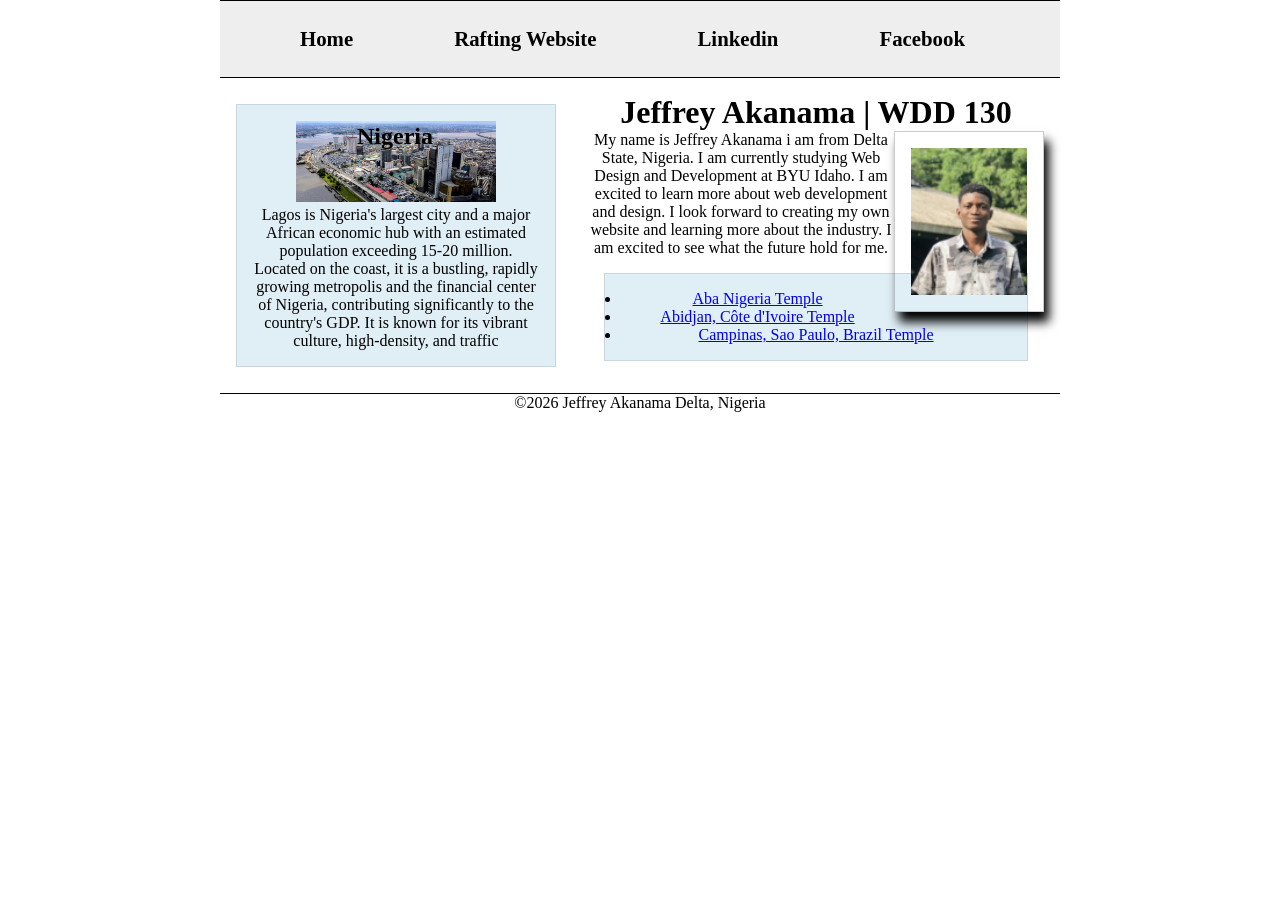
<file: index.html>
<!DOCTYPE html>
<html lang="en-US">

<head>
    <meta charset="UTF-8">
    <meta name="viewport" content="width=device-width, initial-scale=1.0">
    <title>WDD 130 | Jeffrey Akanama</title>
    <meta name="description" content="Jeffrey Akanama's BYU-Idaho WDD130 course home page">
    <meta name="author" content="Jeffrey Akanama">

    <link rel="stylesheet" href="styles/styles.css">
</head>

<body>
    <header>
        <nav>
            <a href="#">Home</a>
            <a href="wwr/">Rafting Website</a>
            <a href="https://linkedin.com">Linkedin</a>
            <a href="https://facebook.com">Facebook</a>
        </nav>
    </header>
    <div class="grid">
        <main>
            <h1>Jeffrey Akanama | WDD 130</h1>
            <img src="images/profile.jpg" alt="Jeffrey Akanama Profile Picture">
            <p>My name is Jeffrey Akanama i am from Delta State, Nigeria. I am currently studying
                Web
                Design and Development at BYU Idaho. I am excited to learn more about web
                development
                and design. I look forward to creating my own website and learning more about the
                industry. I am excited to see what the future hold for me. </p>
            <ul class="box">
                <li><a href="https://www.churchofjesuschrist.org/temples/details/aba-nigeria-temple?lang=eng"
                      target="_blank">Aba Nigeria Temple</a></li>
                <li><a href="https://www.churchofjesuschrist.org/temples/details/abidjan-ivory-coast-temple?lang=eng"
                      target="_blank">Abidjan, Côte d'Ivoire Temple</a></li>
                <li><a href="https://www.churchofjesuschrist.org/temples/details/campinas-brazil-temple?lang=eng"
                      target="_blank">Campinas, Sao Paulo, Brazil Temple</a></li>
            </ul>
        </main>
        <aside class="box">
            <h2>Nigeria</h2>
            <img src="images/nigeria.jpg" alt="Lagos State Nigeria">
            <p>Lagos is Nigeria's largest city and a major African economic hub with an estimated
                population
                exceeding 15-20 million. Located on the coast, it is a bustling, rapidly growing
                metropolis and the
                financial center of Nigeria, contributing significantly to the country's GDP. It is
                known for its
                vibrant culture, high-density, and traffic</p>
        </aside>
    </div>
    <footer>
        <p>&copy;2026 Jeffrey Akanama Delta, Nigeria </p>
    </footer>
</body>

</html>
</file>
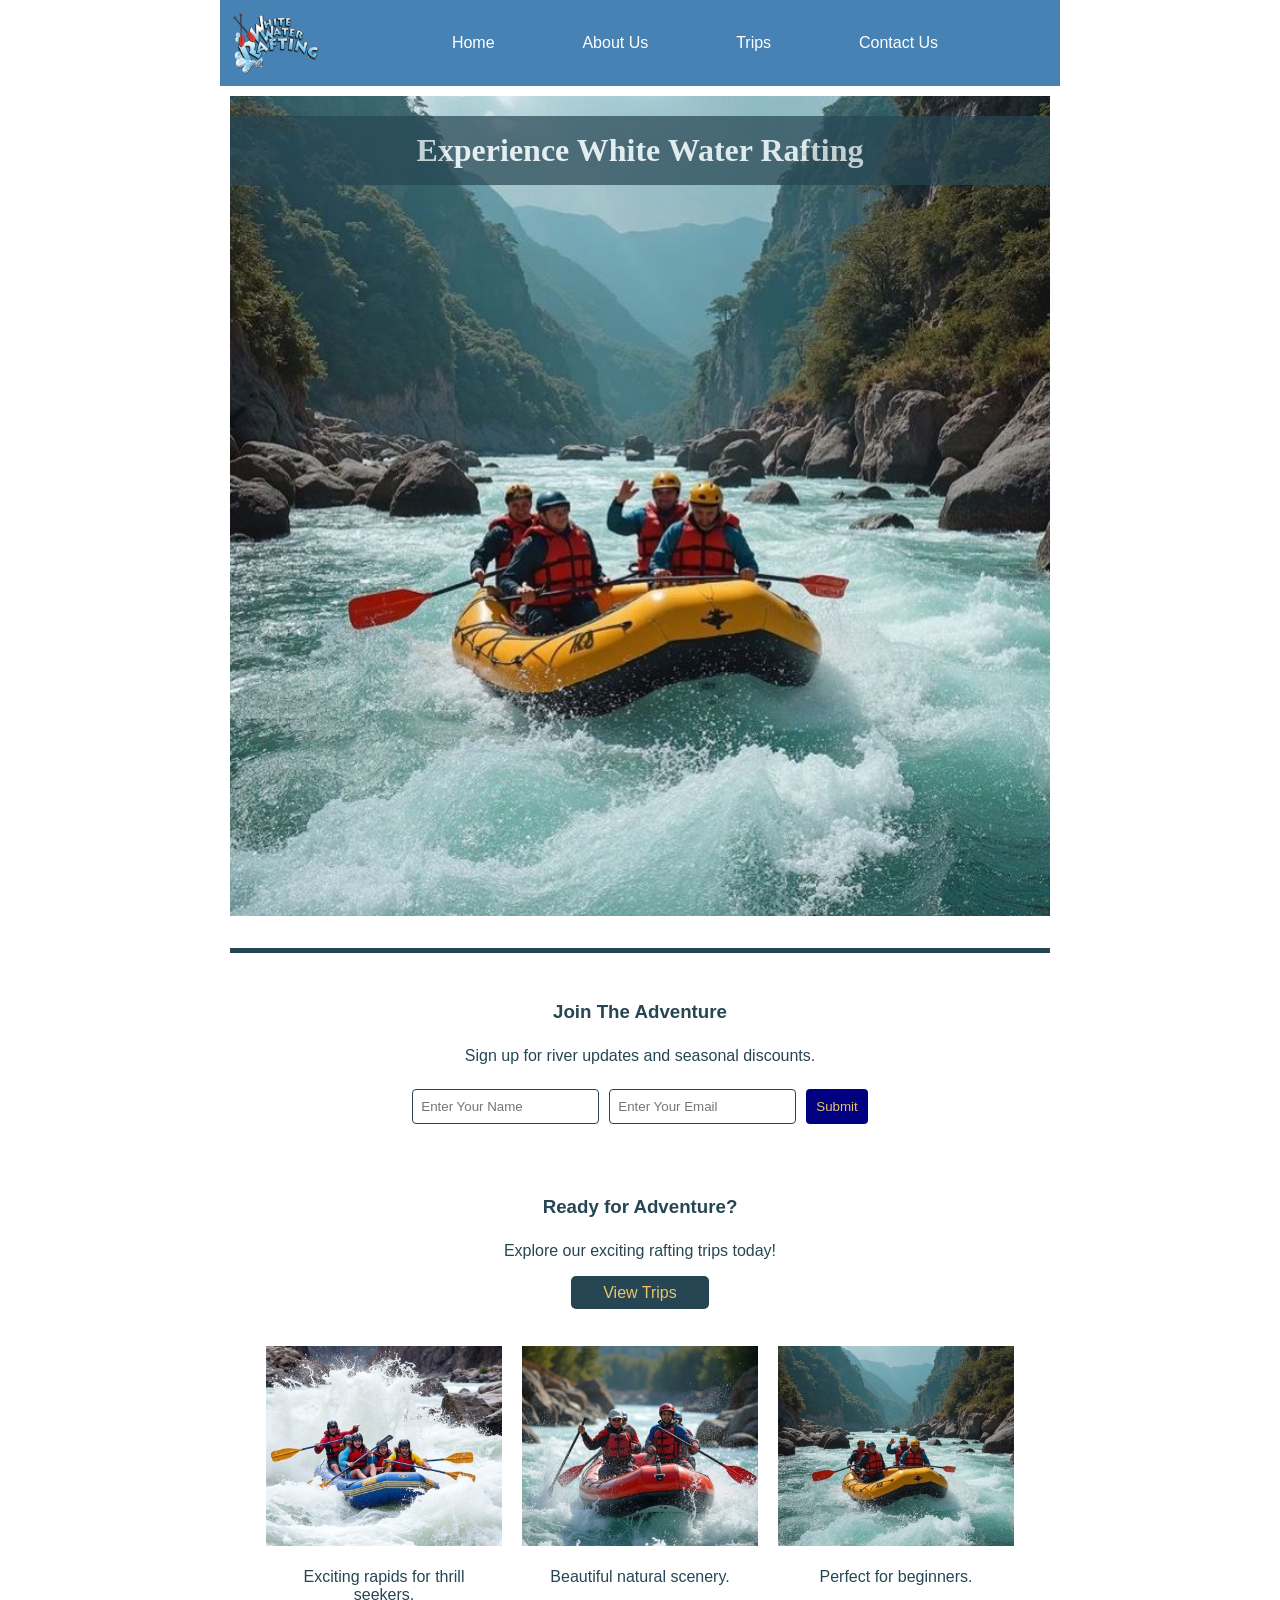
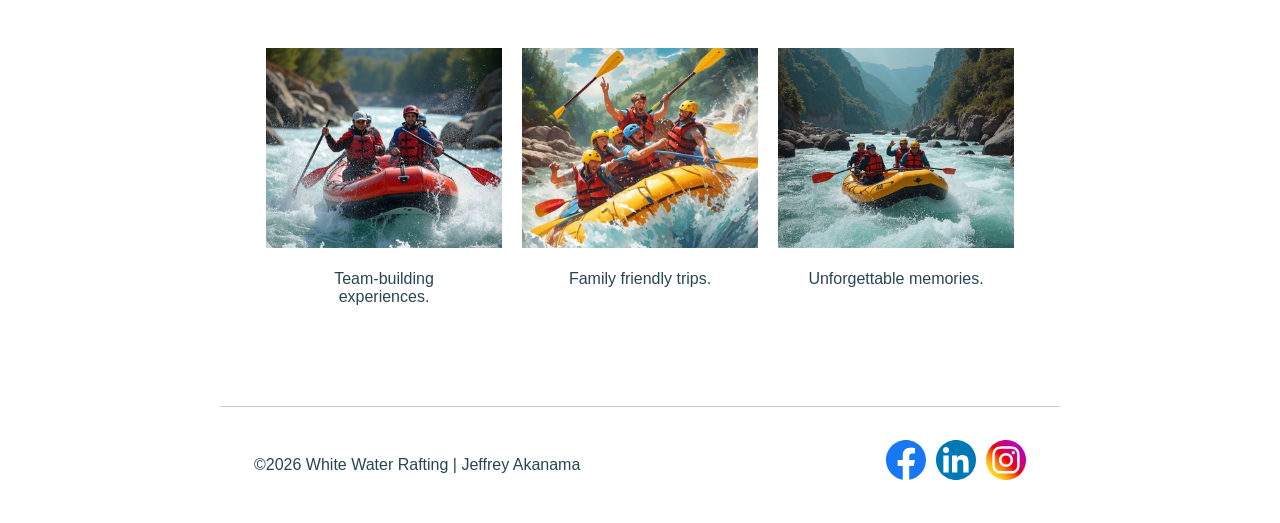
<file: wwr/index.html>
<!DOCTYPE html>
<html lang="en">

<head>
    <meta charset="UTF-8">
    <meta name="viewport" content="width=device-width, initial-scale=1.0">
    <title>Home | White Water Rafting Company</title>
    <meta name="description"
      content="Learn about White Water Rafting Company, our history, and exciting rafting experiences for seekers.">
    <meta name="author" content="Jeffrey Akanama">
    <link rel="stylesheet" href="styles/rafting.css">
</head>

<body>
    <header>
        <img src="images/rafting.jpg" alt="White water rafting company logo" class="logo"
          width="90">
        <nav>
            <ul>
                <li><a href="index.html">Home</a></li>
                <li><a href="about.html">About Us</a></li>
                <li><a href="trips.html">Trips</a></li>
                <li><a href="contact.html">Contact Us</a></li>
            </ul>
        </nav>
    </header>
    <!-- main section -->
    <main>
        <div class="hero">
            <img src="images/raft3.jpg" alt="cover of people">
            <h1>Experience White Water Rafting</h1>
        </div>

        <!-- NEWSLETTER -->

        <div class="newsletter-box">
            <h3>Join The Adventure</h3>
            <p>Sign up for river updates and seasonal discounts.</p>
            <form>
                <input type="text" id="name" name="name" placeholder="Enter Your Name">
                <input type="email" id="email" name="email" placeholder="Enter Your Email">
                <button type="submit">Submit</button>
            </form>
        </div>
        </section>

        <!-- CALL TO ACTION -->

        <section class="cta">
            <h3>Ready for Adventure?</h3>
            <p>Explore our exciting rafting trips today!</p>
            <a href="trips.html" class="btn">View Trips</a>
        </section>
        <!-- grid section -->
        <section class="gallery">
            <div class="card">
                <img src="images/raft1.jpg" alt="Rafting adventure 1">
                <p>Exciting rapids for thrill seekers.</p>
            </div>

            <div class="card">
                <img src="images/raft2.jpg" alt="Rafting adventure 2">
                <p>Beautiful natural scenery.</p>
            </div>

            <div class="card">
                <img src="images/raft3.jpg" alt="Rafting adventure 3">
                <p>Perfect for beginners.</p>
            </div>

            <div class="card">
                <img src="images/raft4.jpg" alt="Rafting adventure 4">
                <p>Team-building experiences.</p>
            </div>

            <div class="card">
                <img src="images/raft5.jpg" alt="Rafting adventure 5">
                <p>Family friendly trips.</p>
            </div>

            <div class="card">
                <img src="images/raft6.jpg" alt="Rafting adventure 6">
                <p>Unforgettable memories.</p>
            </div>
        </section>
    </main>
    <!-- footer -->
    <footer>
        <p>&copy;2026 White Water Rafting | Jeffrey Akanama</p>
        <nav class="socialmedia">
            <a href="https//facebook.com">
                <img src="images/facebook.svg" width="50px" height="50px" alt="Facebook Icon"></a>
            <a href="https//linkedin.com">
                <img src="images/linkedin.svg" width="50px" height="50px" alt="Linkedin Icon"></a>
            <a href="https//instagram.com">
                <img src="images/instagram.svg" width="50px" height="50px" alt="Instagram Icon"></a>
        </nav>
    </footer>
</body>

</html>
</file>
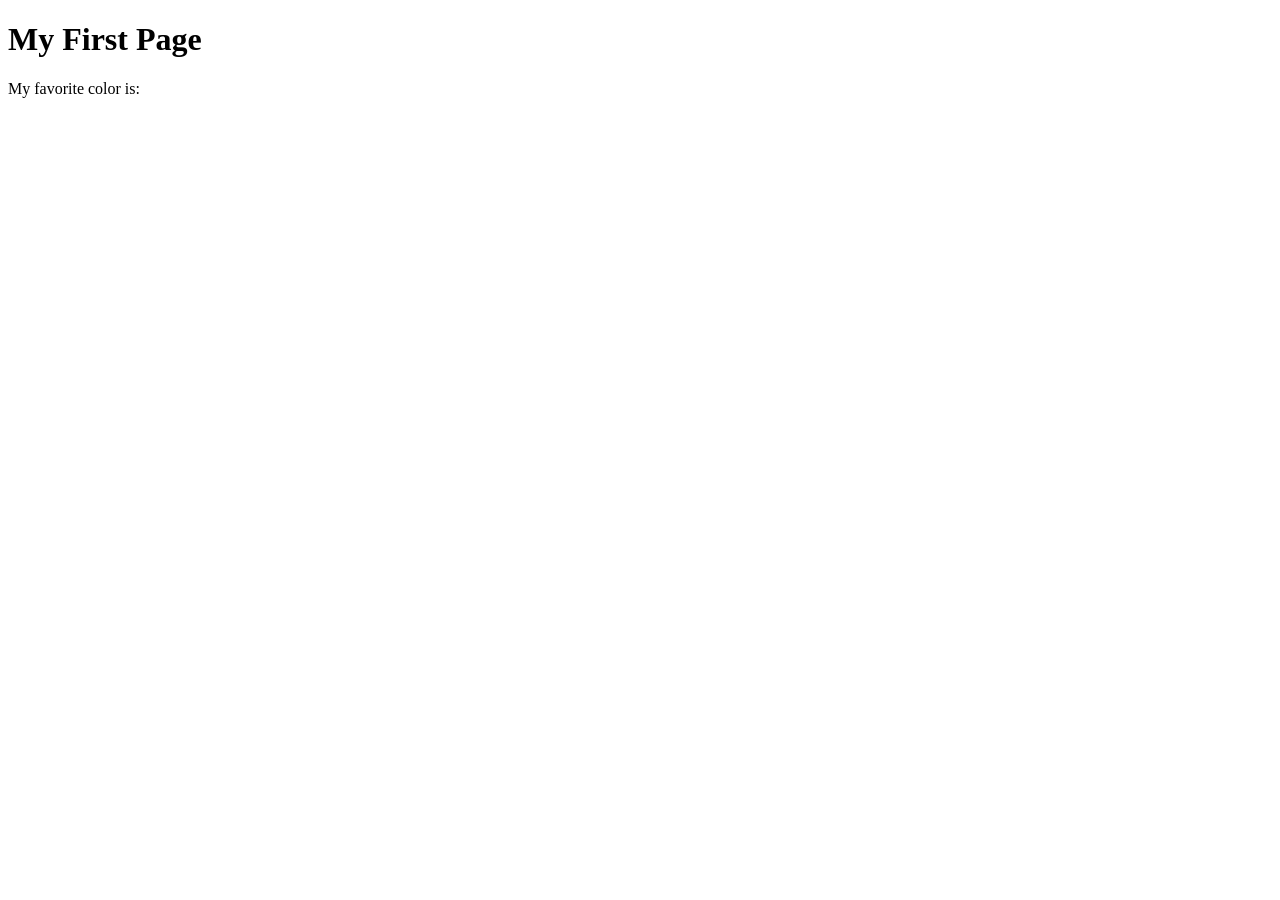
<file: week01/first-page.html>
<!DOCTYPE html>
<html lang="en">
<head>
    <meta charset="UTF-8">
    <meta name="viewport" content="width=device-width, initial-scale=1.0">
    <title>My First Page</title>
</head>
<body>
    <h1>My First Page</h1>
    <p>My favorite color is: </p>
</body>
</html>
</file>
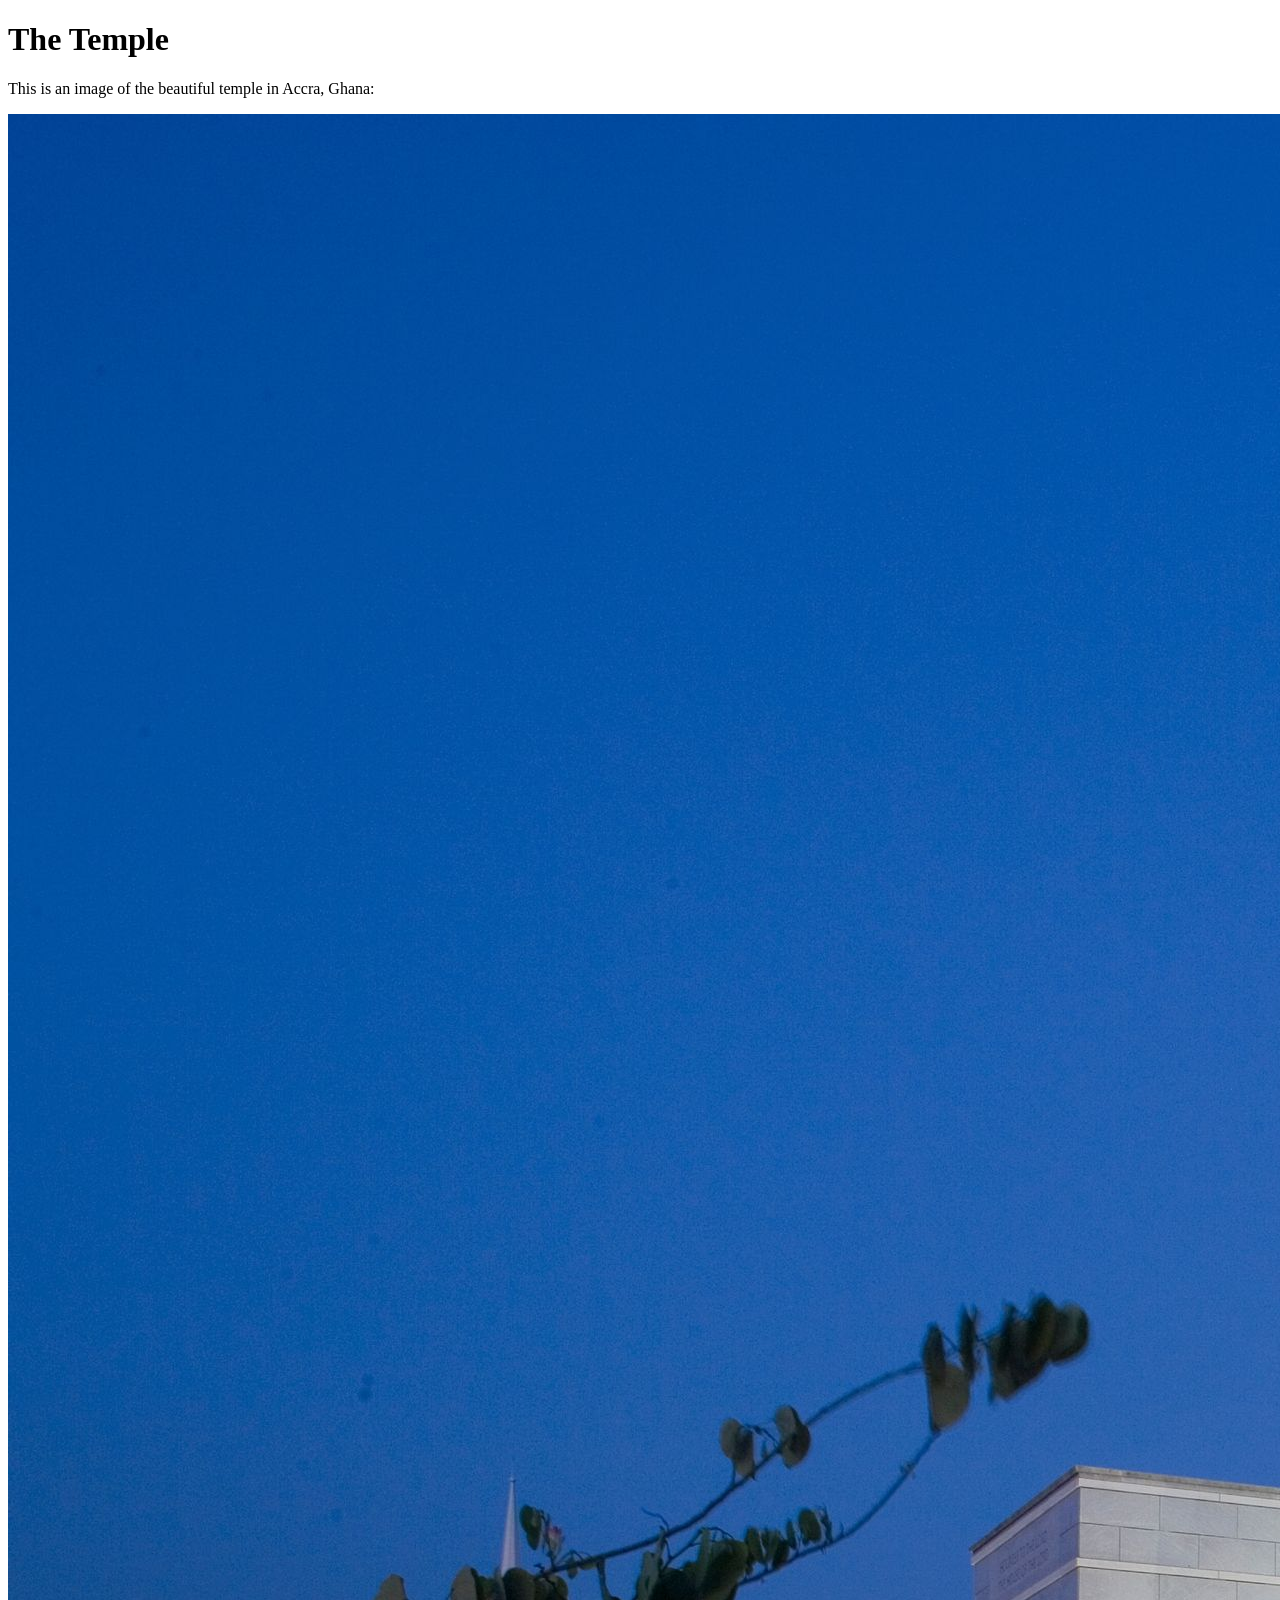
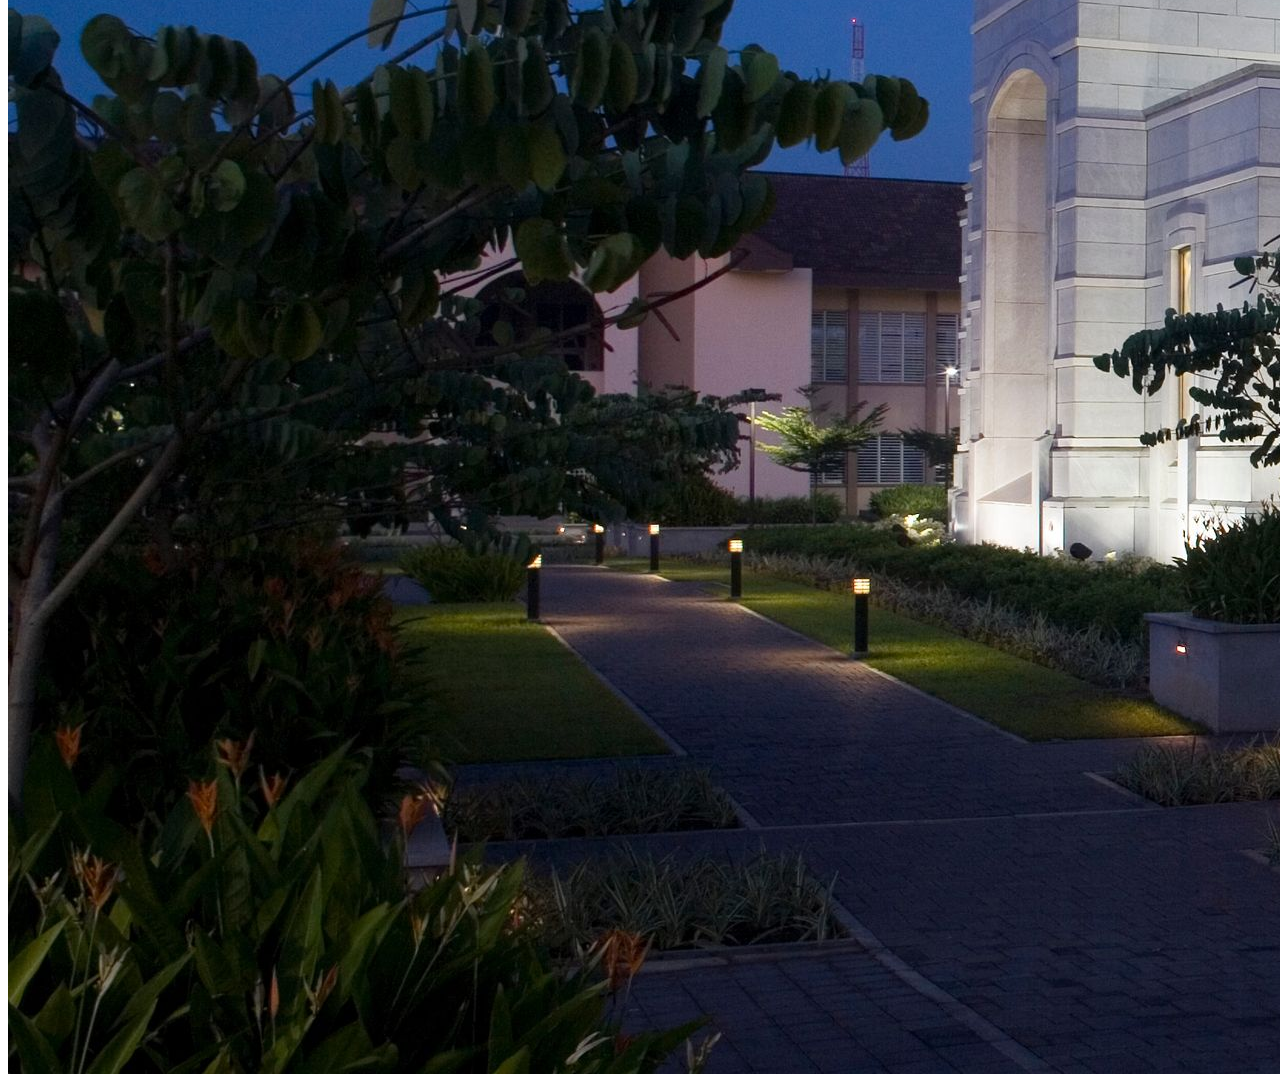
<file: week01/images.html>
<!DOCTYPE html>
<html lang="en">
<head>
    <meta charset="UTF-8">
    <meta name="viewport" content="width=device-width, initial-scale=1.0">
    <title>Temple Image</title>
</head>
<body>
    <h1>The Temple</h1>
    <p>This is an image of the beautiful temple in Accra, Ghana:</p>
    <img src="images/temple-large.jpeg" alt="The Accra Ghana Temple">
    
</body>
</html>
</file>
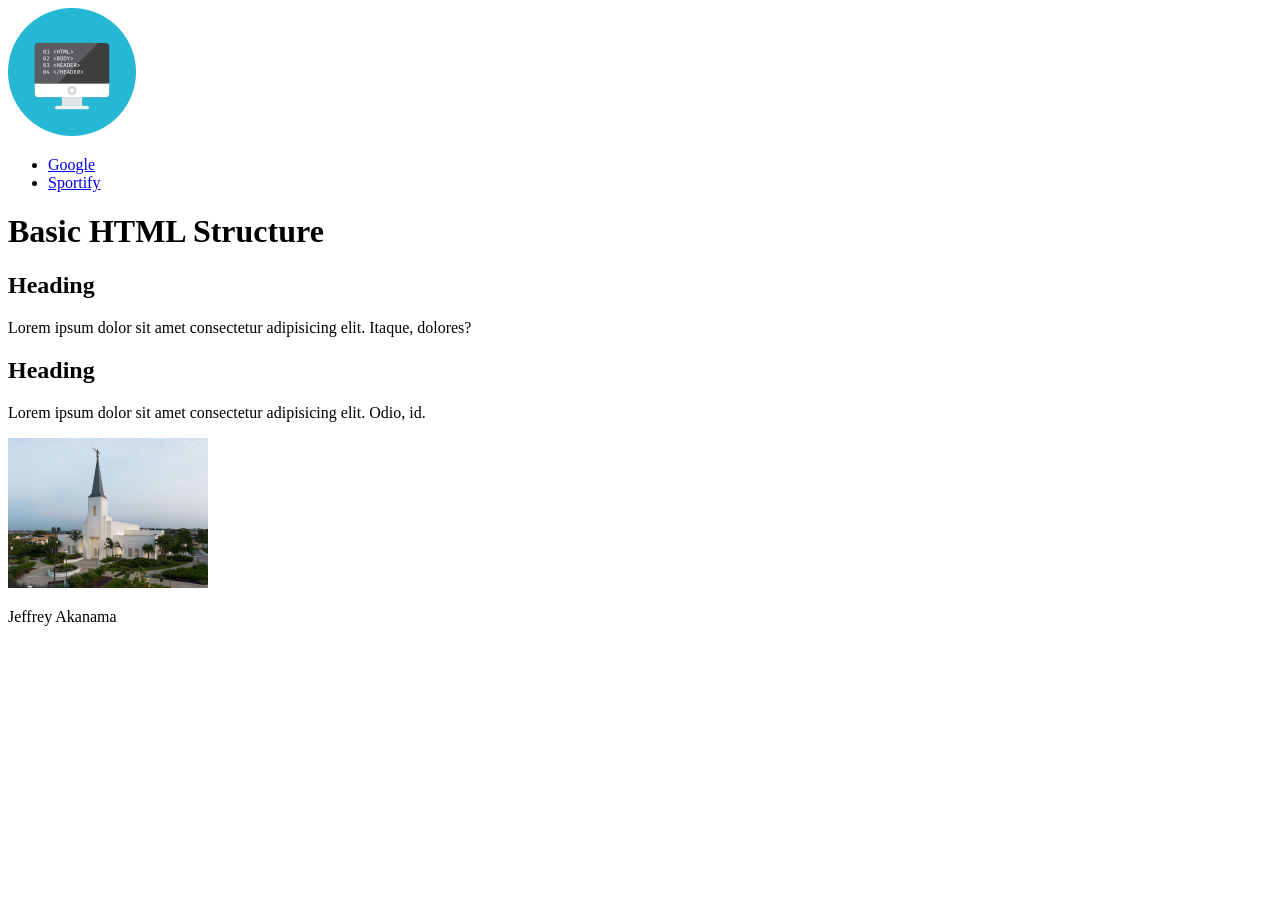
<file: week02/basic-layout.html>
<!DOCTYPE html>
<html lang="en">
<head>
    <meta charset="UTF-8">
    <meta name="viewport" content="width=device-width, initial-scale=1.0">
    <title>Basic HTML Structure</title>
    <meta name="description" content="Jeffrey Akanama">
</head>
<body>
<header>
    <img src="images/basic-logo.png" alt="logo" width="128" height="128">
</header>
<nav>
   <ul>
    <li> <a href="https://www.google.com/">Google</a> </li>
    <li> <a href="https://open.spotify.com/">Sportify</a> </li>
   </ul> 
</nav>
<main> 
    <h1>Basic HTML Structure</h1>
    <section>
        <h2>Heading</h2>
    <p>Lorem ipsum dolor sit amet consectetur adipisicing elit. Itaque, dolores?</p>
</section>
    <section>
        <h2>Heading</h2>
        <P>Lorem ipsum dolor sit amet consectetur adipisicing elit. Odio, id.</P>
    </section>
</main>
<aside>
    <img src="images/abidjan-ivory-coast.jpeg" alt="The Abidjan Ivory coast Temple" width="200">
</aside>
<footer>
    <p>Jeffrey Akanama</p>
</footer>
</body>
</html>
</file>
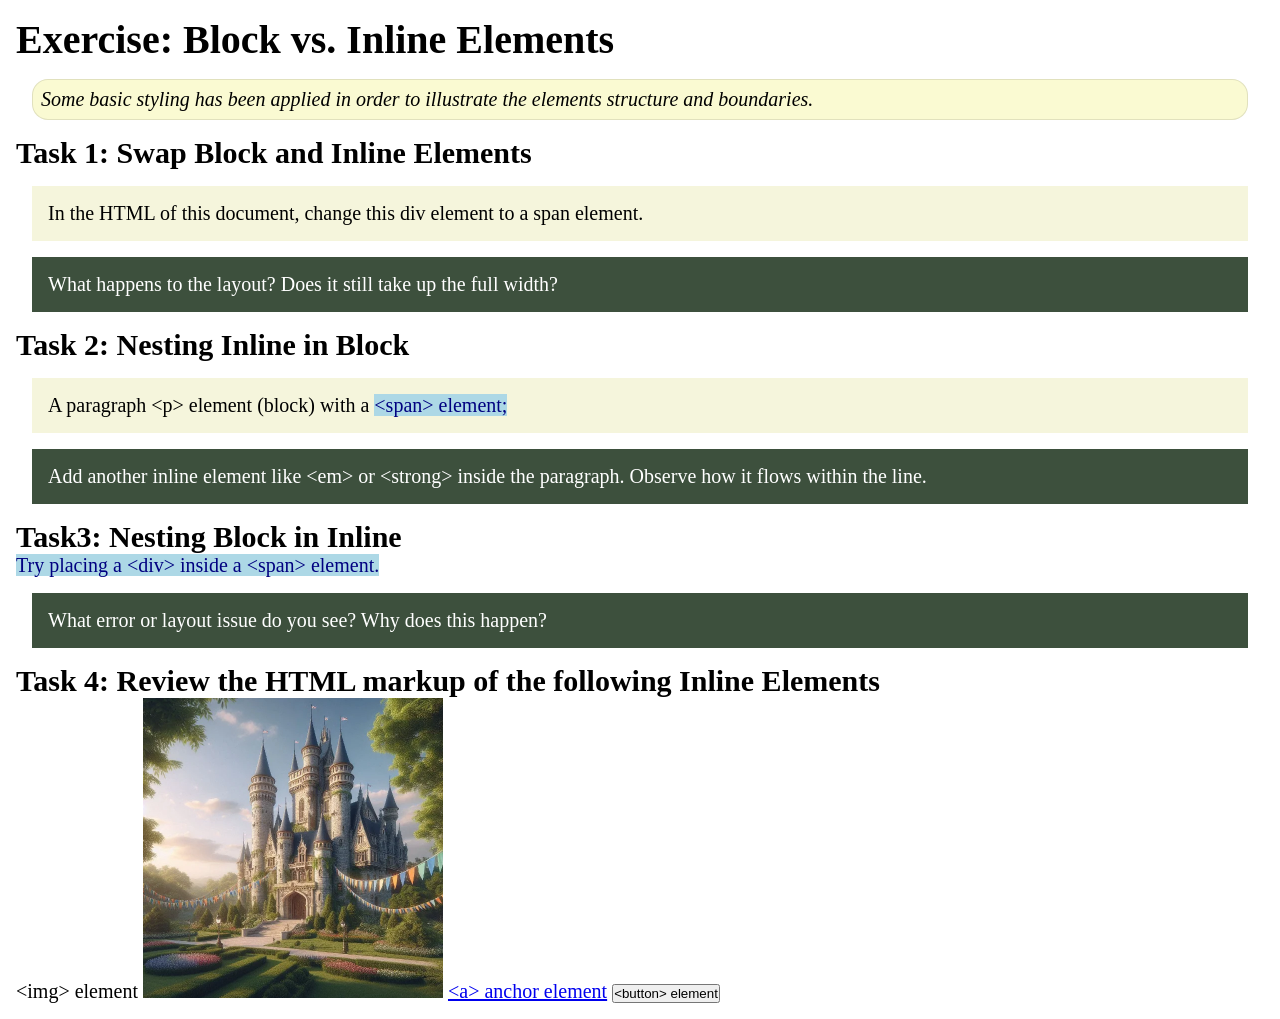
<file: week02/block-vs-inline.html>
<!DOCTYPE html>
<html lang="en">

<head>
    <meta charset="UTF-8">
    <meta name="viewport" content="width=device-width, initial-scale=1.0">
    <title>Exercise: Block vs. Inline Elements</title>
    <link rel="stylesheet" href="styles/block-vs-inline.css">
</head>

<body>
    <main>
        <h1>Exercise: Block vs. Inline Elements</h1>
        <p class="note">Some basic styling has been applied in order to illustrate the elements structure and
            boundaries.</p>

        <h2>Task 1: Swap Block and Inline Elements</h2>
        <div>In the HTML of this document, change this div element to a span element.</div>

        <p class="question">What happens to the layout? Does it still take up the full width?</p>

        <h2>Task 2: Nesting Inline in Block</h2>
        <p>A paragraph &lt;p&gt; element (block) with a <span>&lt;span&gt; element;</span></p>
        <p class="question">Add another inline element like &lt;em&gt; or &lt;strong&gt; inside the paragraph. Observe
            how it flows within the line.</p>

        <h2>Task3: Nesting Block in Inline</h2>
        <span>Try placing a &lt;div&gt; inside a &lt;span&gt; element.</span>
            <p class="question">What error or layout issue do you see? Why does this happen?</p>


            <h2>Task 4: Review the HTML markup of the following Inline Elements</h2>
        &lt;img&gt; element
        <img src="images/castle.webp" alt="placeholder image (images are inline)" width="300" height="300">
        <a href="https://churchofjesuschrist.org">&lt;a&gt; anchor element</a>
        <button type="button">&lt;button&gt; element</button>
    </main>
</body>

</html>
</file>
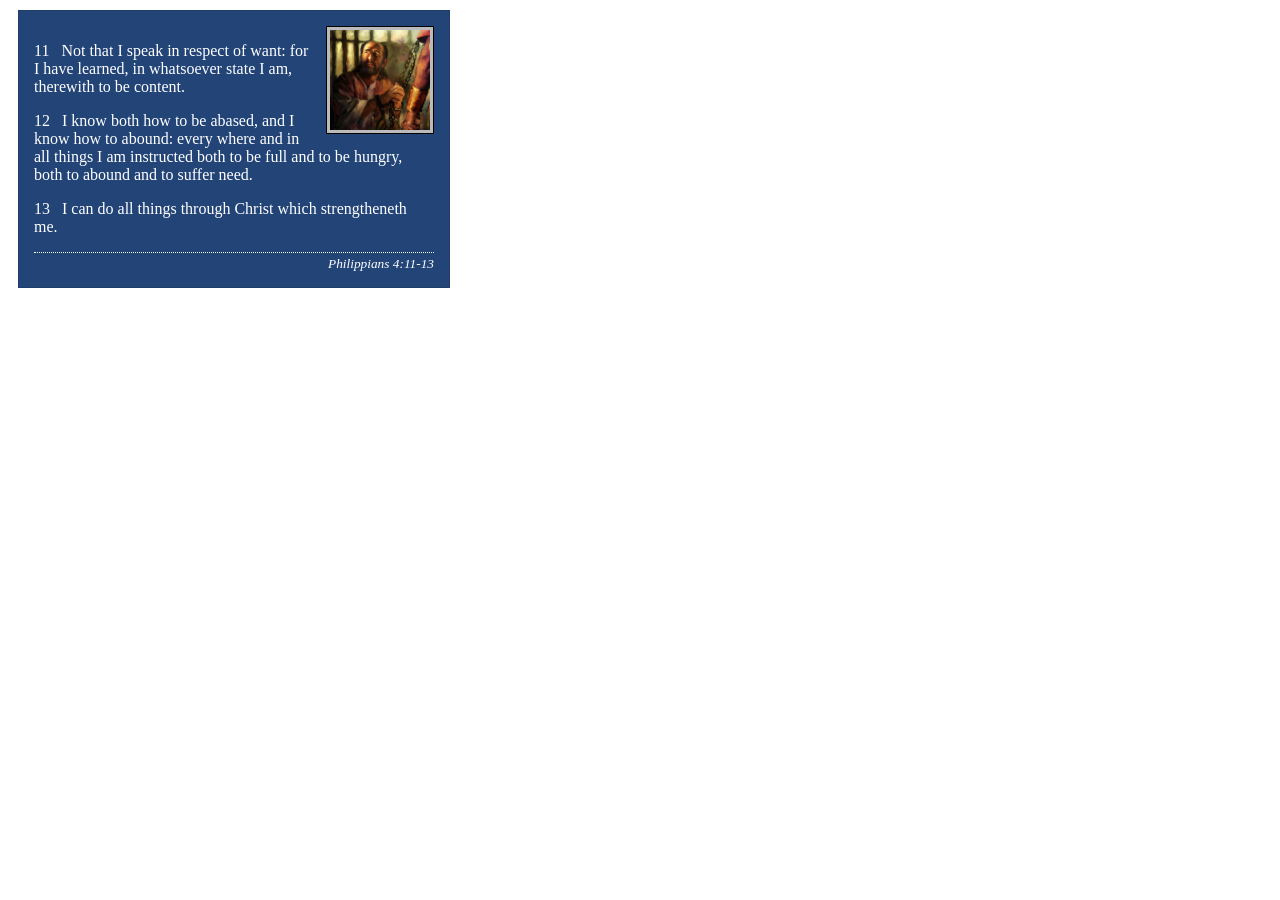
<file: week02/box-model-solution.html>
<!DOCTYPE html>
<html lang="en">
<head>
    <meta charset="UTF-8">
    <meta name="viewport" content="width=device-width, initial-scale=1.0">
    <title>Box Model Activity</title>
    <link rel="stylesheet" href="styles/box-model-solution.css">
</head>
<body>
    <main>
        <div class="callout">
            <img src="images/apostle-paul-imprisoned.webp" alt="Paul the Apostle - Imprisoned in Rome" width="200" height="200">
            <blockquote>
                <p>11 &nbsp; Not that I speak in respect of want: for I have learned, in whatsoever state I am, therewith to be content.</p>
                <p>12 &nbsp; I know both how to be abased, and I know how to abound: every where and in all things I am instructed both to be full and to be hungry, both to abound and to suffer need.</p>
                <p>13 &nbsp; I can do all things through Christ which strengtheneth me.</p>
            </blockquote>
            <cite>Philippians 4:11-13</cite>
        </div>
    </main>
</body>
</html>
</file>
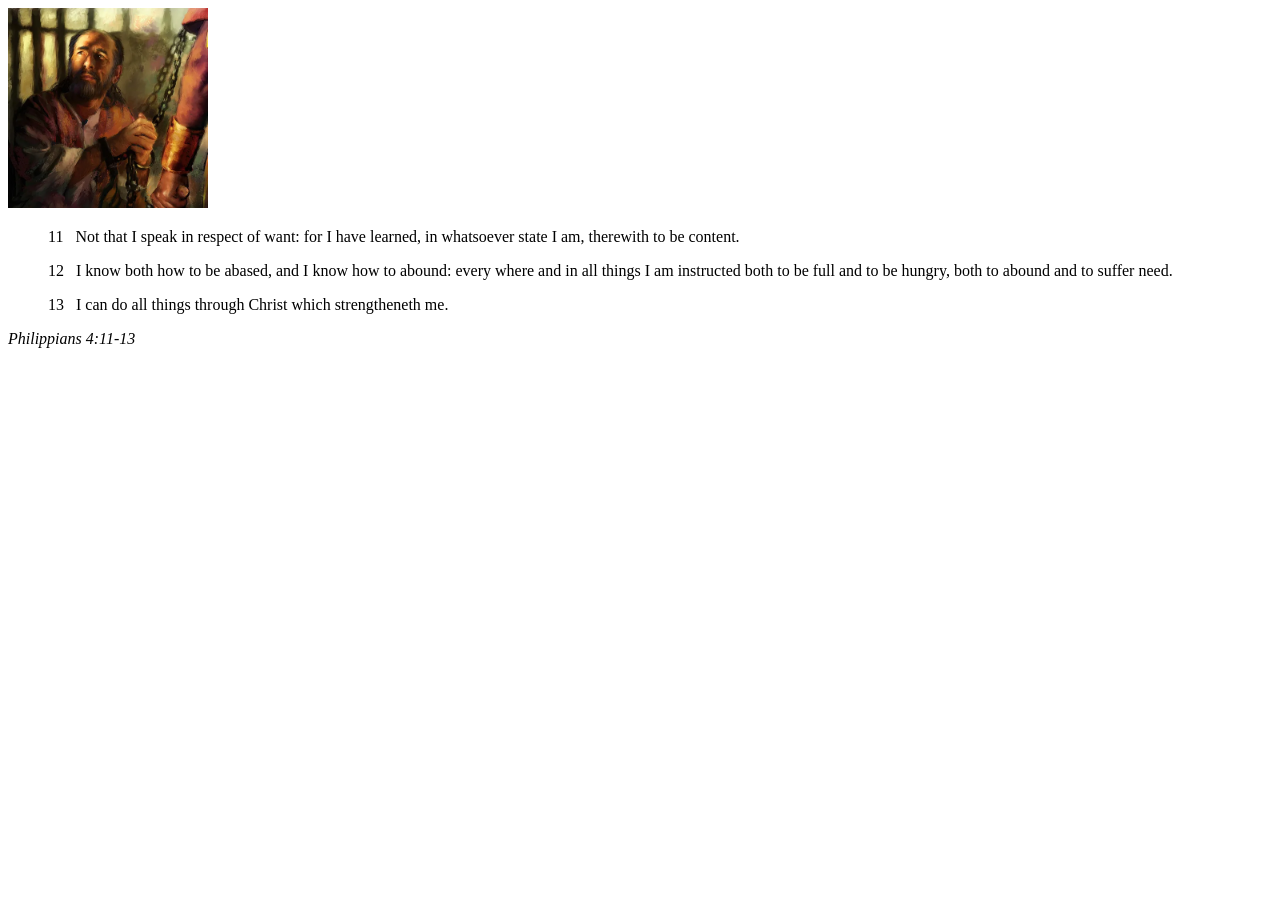
<file: week02/box-model.html>
<!DOCTYPE html>
<html lang="en">
<head>
    <meta charset="UTF-8">
    <meta name="viewport" content="width=device-width, initial-scale=1.0">
    <title>Box Model Activity</title>
</head>
<body>
    <main>
        <div class="callout">
            <img src="images/apostle-paul-imprisoned.webp" alt="Paul the Apostle - Imprisoned in Rome" width="200" height="200">
            <blockquote>
                <p>11 &nbsp; Not that I speak in respect of want: for I have learned, in whatsoever state I am, therewith to be content.</p>
                <p>12 &nbsp; I know both how to be abased, and I know how to abound: every where and in all things I am instructed both to be full and to be hungry, both to abound and to suffer need.</p>
                <p>13 &nbsp; I can do all things through Christ which strengtheneth me.</p>
            </blockquote>
            <cite>Philippians 4:11-13</cite>
        </div>
    </main>
</body>
</html>
</file>
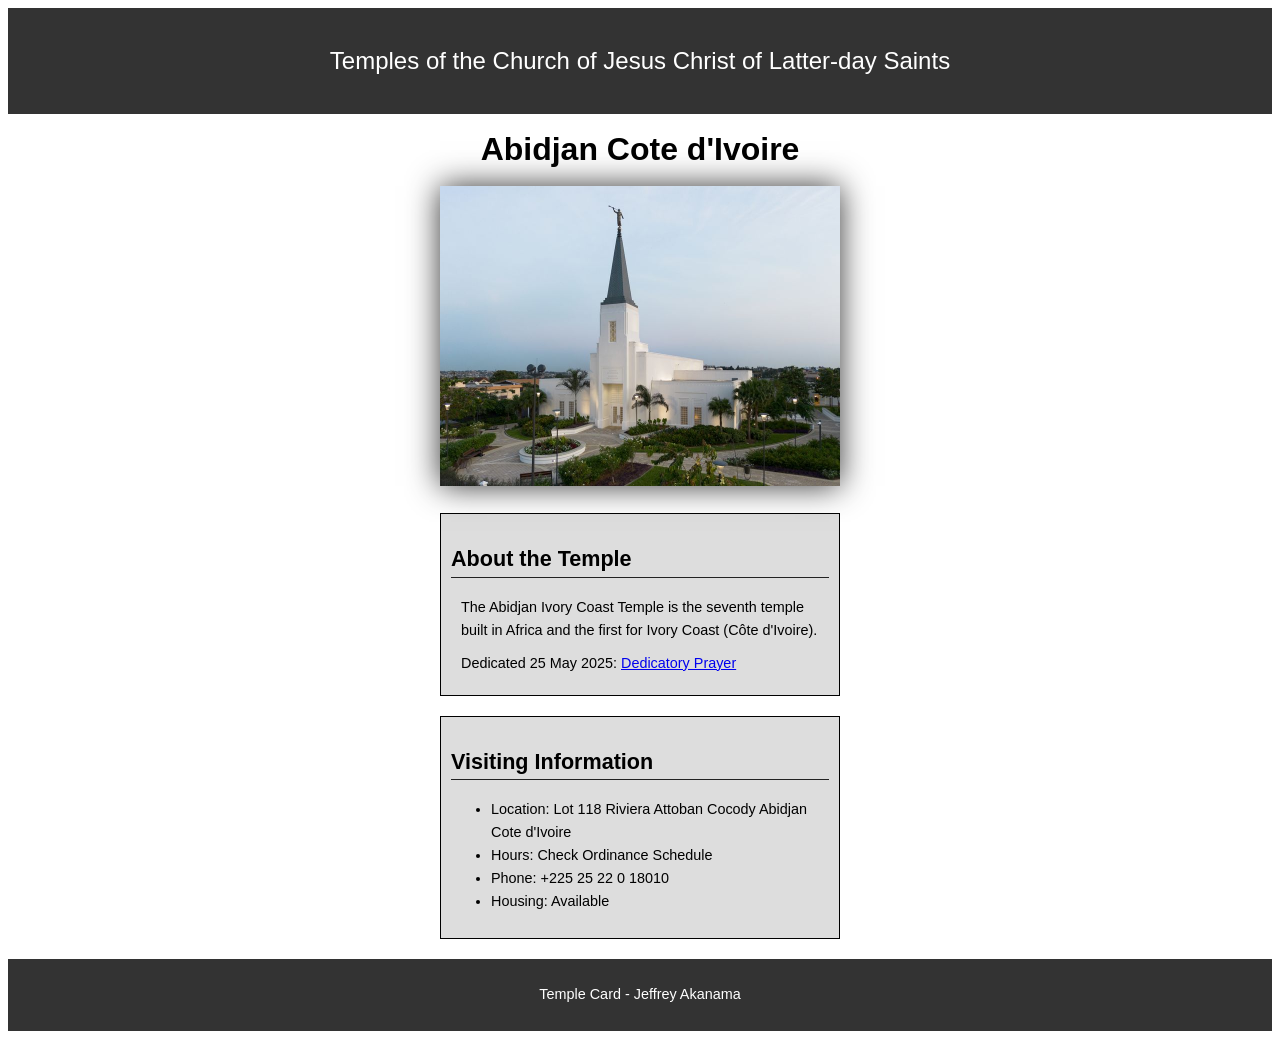
<file: week02/temple.html>
<!DOCTYPE html>
<html lang="en">

<head>
    <meta charset="UTF-8">
    <meta name="viewport" content="width=device-width, initial-scale=1.0">
    <title>Temple Card - Abidjan Cote d'Ivoire</title>
    <link rel="stylesheet" href="styles/temple.css">
</head>

<body>
    <header>
        <p>Temples of the Church of Jesus Christ of Latter-day Saints</p>
    </header>
    <main>
        <h1>Abidjan Cote d'Ivoire</h1>
        <picture>
            <img src="images/abidjan-ivory-coast.jpeg" alt="Abidjan Cote d'Ivoire Temple">
        </picture>
        <section>
            <h2>About the Temple</h2>
            <p>The Abidjan Ivory Coast Temple is the seventh temple built in Africa and the first
                for Ivory Coast (Côte
                d'Ivoire).</p>
            <p>Dedicated 25 May 2025: <a
                  href="https://www.churchofjesuschrist.org/temples/dedicatory-prayer/abidjan-ivory-coast-temple/2025-05-25?lang=eng"
                  target="_blank" rel="noopener noreferrer">Dedicatory Prayer</a></p>
        </section>
        <section>
            <h2>Visiting Information</h2>
            <ul>
                <li>Location: Lot 118 Riviera Attoban Cocody Abidjan Cote d'Ivoire</li>
                <li>Hours: Check Ordinance Schedule</li>
                <li>Phone: +225 25 22 0 18010</li>
                <li>Housing: Available</li>
            </ul>
        </section>
    </main>
    <footer>
        <p>Temple Card - Jeffrey Akanama</p>
    </footer>
</body>

</html>
</file>
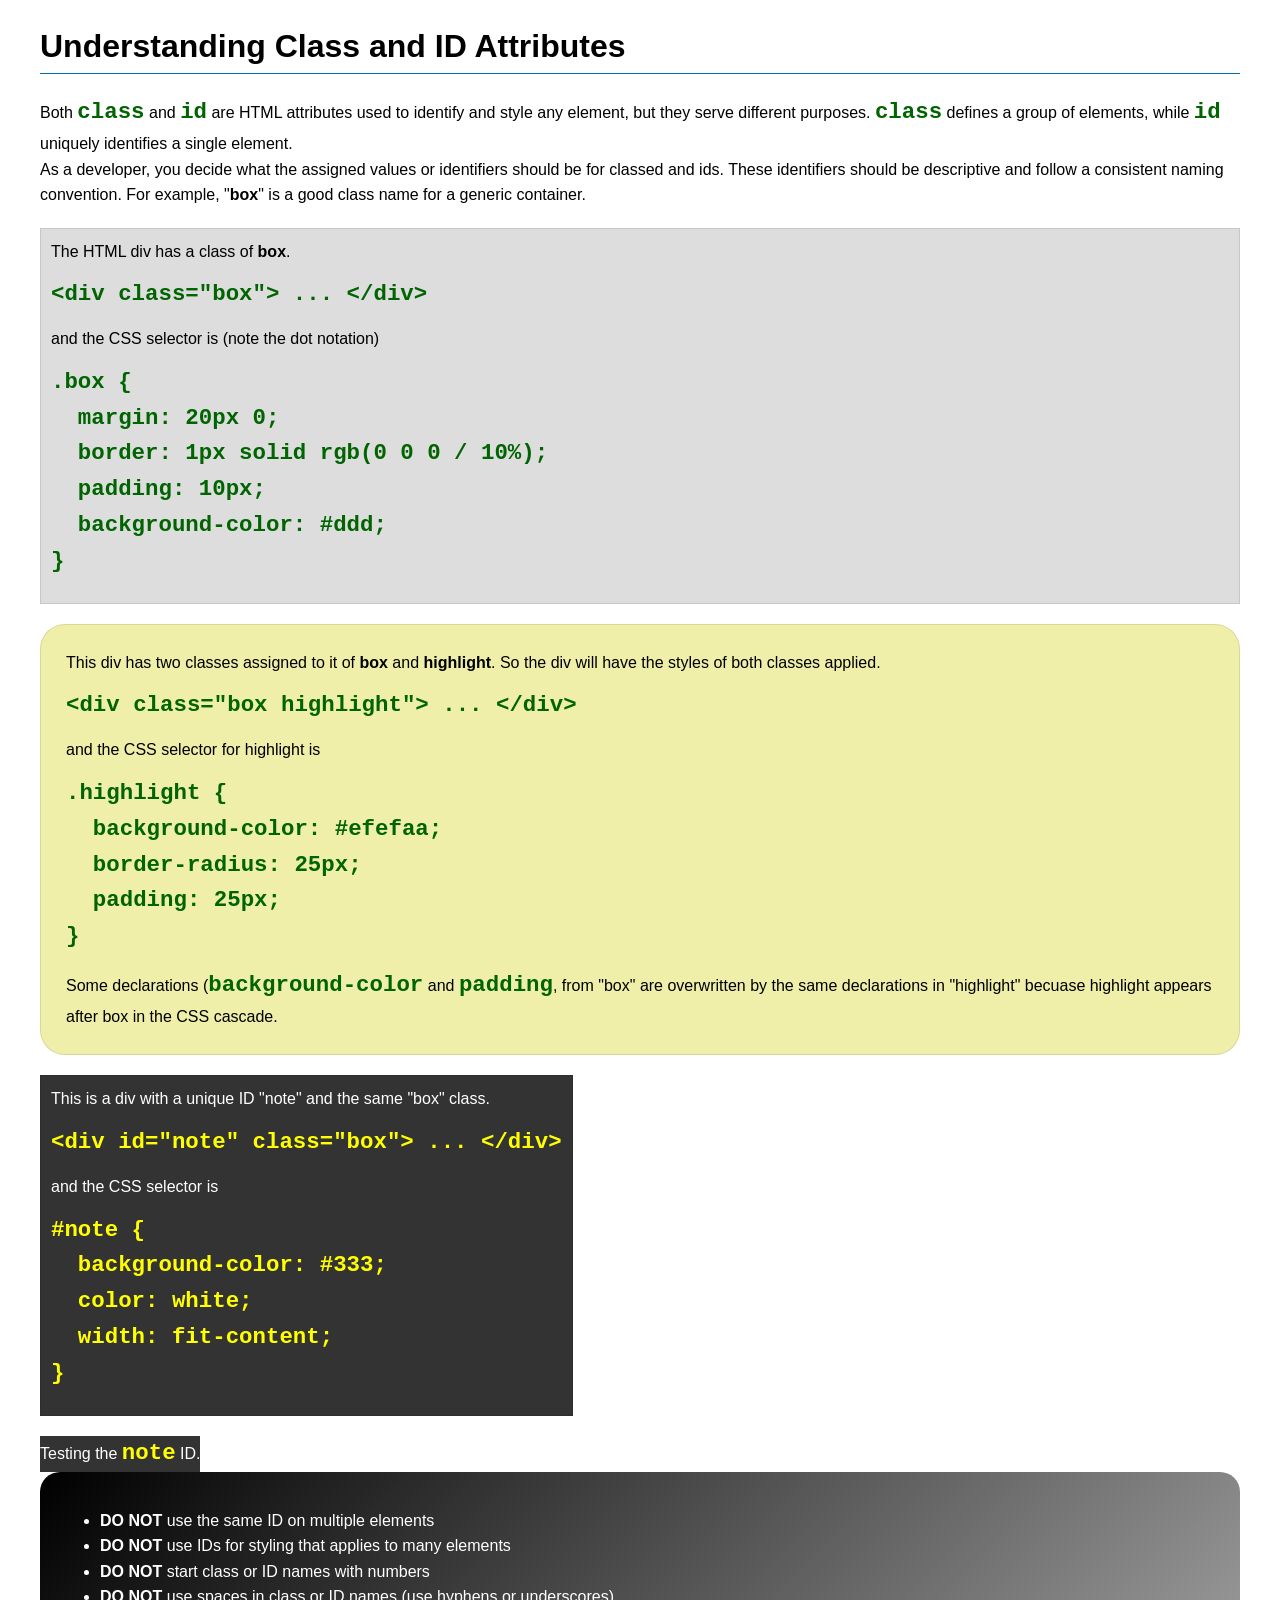
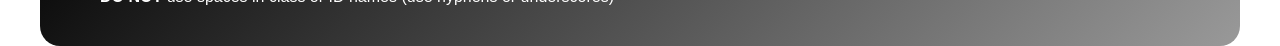
<file: week03/class-and-id.html>
<!DOCTYPE html>
<html lang="en">

<head>
    <meta charset="UTF-8">
    <meta name="viewport" content="width=device-width, initial-scale=1.0">
    <title>Class vs ID Attributes</title>
    <link rel="stylesheet" href="styles/class-and-id.css">
</head>

<body>
    <h1>Understanding Class and ID Attributes</h1>
    <p>Both <code>class</code> and <code>id</code> are HTML attributes used to identify and style any element, but they
        serve different purposes. <code>class</code> defines a group of elements, while <code>id</code> uniquely
        identifies a single element.</p>
    <p>As a developer, you decide what the assigned values or identifiers should be for classed and ids. These
        identifiers should be
        descriptive and follow a consistent naming convention. For example, "<strong>box</strong>" is a good class name
        for a generic container.</p>
    <div class="box">
        <p>The HTML div has a class of <strong>box</strong>.</p>
        <pre><code class="html">&lt;div class="box"&gt; ... &lt;/div&gt;</code></pre>
        and the CSS selector is (note the dot notation)
        <pre><code class="css">.box {
  margin: 20px 0;
  border: 1px solid rgb(0 0 0 / 10%);
  padding: 10px;
  background-color: #ddd; 
}</code></pre>
    </div>

    <div class="box highlight">
        <p>This div has two classes assigned to it of <strong>box</strong> and <strong>highlight</strong>. So the div
            will have the styles of both classes applied.</p>
        <pre><code class="html">&lt;div class="box highlight"&gt; ... &lt;/div&gt;</code></pre>
        and the CSS selector for highlight is
        <pre><code class="css">.highlight {
  background-color: #efefaa;
  border-radius: 25px;
  padding: 25px;
}</code></pre>
<p>Some declarations (<code>background-color</code> and <code>padding</code>, from "box" are overwritten by the same declarations in "highlight" becuase highlight appears after box in the CSS cascade.</p>
    </div>

    <div id="note" class="box">
        <p>This is a div with a unique ID "note" and the same "box" class.</p>
        <pre><code class="html">&lt;div id="note" class="box"&gt; ... &lt;/div&gt;</code></pre>
        and the CSS selector is
        <pre><code class="css">#note {
  background-color: #333;
  color: white;
  width: fit-content;
}</code></pre>
    </div>

    <div id="note">
        <p>Testing the <code>note</code> ID.</p>
    </div>

    <section id="best-practice">
        <ul>
            <li><strong>DO NOT</strong> use the same ID on multiple elements</li>
            <li><strong>DO NOT</strong> use IDs for styling that applies to many elements</li>
            <li><strong>DO NOT</strong> start class or ID names with numbers</li>
            <li><strong>DO NOT</strong> use spaces in class or ID names (use hyphens or underscores)</li>
        </ul>
    </section>




</body>

</html>
</file>
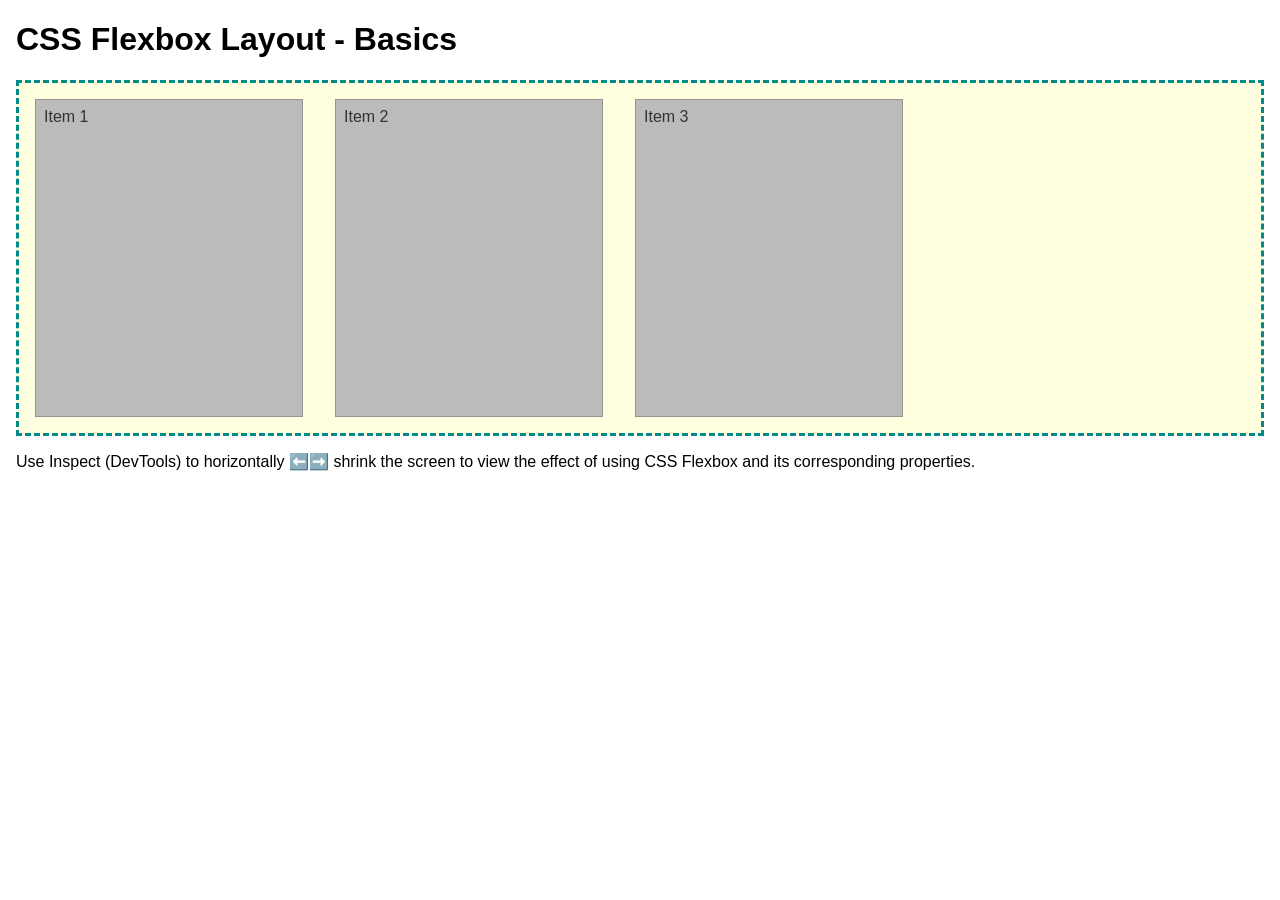
<file: week04/flexbox-layout.html>
<!DOCTYPE html>
<html lang="en">
<head>
    <meta charset="UTF-8">
    <meta name="viewport" content="width=device-width, initial-scale=1.0">
    <title>CSS Flexbox Layout - Basics</title>
    <link rel="stylesheet" href="styles/flexbox.css">
</head>
<body>
    <main>
        <h1>CSS Flexbox Layout - Basics</h1>
        <div class="flex-container">
            <div class="flex-item item1">Item 1</div>
            <div class="flex-item item2">Item 2</div>
            <div class="flex-item item3">Item 3</div>
        </div>
        <p>Use Inspect (DevTools) to horizontally ⬅️➡️ shrink the screen to view the effect of using CSS Flexbox and its corresponding properties.</p>
    </main>
</body>
</html>
</file>
<file: styles/styles.css>
* {
    margin: 0;
    padding: 0;
    box-sizing: border-box;
}

main {
    max-width: 840px;
}

nav {
    background-color: #eee;
    padding: 10px;
    display: flex;
    justify-content: space-evenly;
    align-items: center;
}

nav a {
    margin-right: 15px;
    text-decoration: none;
    color: #000;
    padding: 1rem;
    display: block;
    font-size: 1.3rem;
    font-weight: 700;
}

h1 {
    color: #000;

}

aside {
    width: 20rem;
    text-align: center;
}

aside h2 {
    position: absolute;
    top: 18px;
    left: 120px;
}

aside img {
    width: 200px;
    height: auto;
}

main img {
    width: 150px;
    height: auto;
    border: 1px solid rgb(0 0 0 / 0.2);
    padding: 1rem;
    box-shadow: 5px 10px 10px;
    float: right;
}

p {
    padding: 0;
}

header,
.grid,
footer {
    margin-top: 15px;
    border-top: 1px solid #000;
    text-align: center;
    max-width: 840px;
    margin: 0 auto;
}

/* Class Selectors */
.box {
    margin: 1rem;
    border: 1px solid rgb(0 0 0 / 10%);
    padding: 1rem;
    background-color: rgb(224, 238, 245);
    color: #000;
}

.grid {
    display: grid;
    align-items: center;
}

main {
    grid-column: 2/3;
    margin: 1rem;
}

aside {
    width: 20rem;
    position: relative;
    grid-column: 1/2;
    grid-row: 1/2;
}
</file>
<file: wwr/styles/rafting.css>
* {
    margin: 0;
    padding: 0;
    box-sizing: border-box;
}

:root {
    --primary-color: #4682b4;
    --secondary-color: #f4a261;
    --accent1-color: #264653;
    --accent2-color: #e9c46a;
    --white: #ffffff;
    --heading-font: "Times New Roman", "Georgia", serif;
    --body-font: Arial, Helvetica, sans-serif;
}

header {
    background-color: var(--primary-color);
    color: var(--accent2-color);
    display: grid;
    grid-template-columns: auto 1fr;
    align-items: center;
}

body {
    font-family: var(--body-font);
    color: var(--accent1-color);
}

header,
main,
footer {
    max-width: 840px;
    margin: 0 auto;
    padding: 10px;
}

h1,
h2 {
    font-family: var(--heading-font);
    color: var(--secondary-color);
}

h2 {
    background-color: var(--primary-color);
    color: var(--white);
    text-align: center;
    padding: 10px;
    margin: 20px 0;
}

nav,
p,
section,
article {
    margin: 16px;
    padding: 8px;
}

.socialmedia a {
    text-decoration: none;
}

.socialmedia {
    margin-top: 10px;
    display: flex;
    gap: 10px;
}

.socialmedia img {
    width: 40px;
}

.hero {
    position: relative;
    width: 100%;
}

.hero img {
    display: block;
    width: 100%;
    height: auto;
}

.hero h1 {
    position: absolute;
    top: 20px;
    left: 0;
    width: 100%;
    padding: 16px;
    text-align: center;
    opacity: 0.7;
    background-color: var(--accent1-color);
    color: var(--white);
    font-family: var(--heading-font);
}

.hero article {
    position: absolute;
    bottom: 20px;
    left: 20px;
    right: 20px;
    background-color: var(--accent1-color);
    color: #fff;
    padding: 20px;
    display: flex;
    align-items: center;
}

.hero article p {
    flex: 1;
}

.hero article img {
    float: right;
    width: 125px;
    height: auto;
    margin-left: 15px;
    border: 1px solid var(--white);
}

nav ul {
    margin-left: 20px;
    display: flex;
    list-style: none;
    justify-content: space-evenly;
}

nav a {
    color: var(--white);
    text-decoration: none;
}

footer {
    border-top: 1px solid #ccc;
    margin-top: 30px;
    display: flex;
    justify-content: space-between;
    align-items: center;
}

.adventure {
    display: flex;
    justify-content: space-between;
    gap: 10px;
}

.adventure figure {
    flex: 1;
    text-align: center;
}

.adventure img {
    width: 100%;
    height: auto;
    display: block;
}

label,
input,
button,
select,
textarea {
    font-family: Roboto, Arial, sans-serif;
}

.address {
    text-align: center;
    margin: 20px auto;
}

.address-title {
    font-size: 2.5rem;
    color: var(--accent1-color);
}

.address p {
    margin: 0;
}

.embededmap-contact {
    display: flex;
    justify-content: center;
    gap: 40px;
    padding: 20px;
}

/* Form Styling */

.contact {
    display: flex;
    flex-direction: column;
    gap: 15px;
    width: 350px;
}

.form-item {
    display: grid;
    align-items: center;
}

.column1 {
    grid-template-columns: 1fr 3fr;
    margin: 0.5rem 0;
    gap: 10px;
}

.column2 {
    grid-template-columns: 1fr 2fr;
}

input,
textarea {
    padding: 8px;
    border: 1px solid var(--accent1-color);
    border-radius: 4px;
}

input[type="checkbox"] {
    vertical-align: bottom;
}

/* 
textarea {
    height: 80px;
} */

button {
    padding: 10px;
    background-color: navy;
    color: var(--accent2-color);
    border: 1px solid var(--text-color);
    border-radius: 4px;
    cursor: pointer;
}

.service {
    margin: 30px;
    text-align: center;
}

.service-title {
    font-size: 24px;
    margin-bottom: 20px;
    background-color: transparent;
    color: var(--text-color);
}

.employee-profiles {
    display: flex;
    justify-content: space-around;
}

.employee {
    text-align: center;
}

/* home styling */

.newsletter-box {
    grid-column: 2 / 10;
    background: var(--overlay-color);
    padding: 3rem;
    text-align: center;
    border-top: 5px solid var(--accent1-color);
    margin-top: 2rem;
}

.newsletter-box form {
    display: flex;
    justify-content: center;
    gap: 10px;
    margin-top: 1rem;
}

.cta {
    text-align: center;
}

.cta .btn {
    text-decoration: none;
    padding: 0.5rem 2rem;
    background-color: var(--accent1-color);
    color: var(--accent2-color);
    border: 1px solid var(--overlay-color);
    border-radius: 5px;
}

.gallery {
    display: grid;
    grid-template-columns: repeat(3, 1fr);
    /* 3 columns */
    gap: 20px;
    padding: 20px;
}

.card {
    text-align: center;
}

.card img {
    width: 100%;
    height: 200px;
    object-fit: cover;
}

.card p {
    margin-top: 10px;
}

/* Trips styling */

.trips-grid {
    display: grid;
    grid-template-columns: repeat(3, 1fr);
    gap: 20px;
    padding: 20px;
}

.trip img {
    width: 100%;
    height: 200px;
    object-fit: cover;
}

.trip {
    font-family: var(--body-font);
    text-align: center;
    background-color: var(--accent1-color);
    color: var(--accent2-color);
    box-shadow: 0 4px 10px var(--shadow-light);
}

.call-to-action {
    text-align: center;
    padding: 40px;
    background-color: var(--overlay-color);
    color: var(--text-color);
}

.call-to-action .btn {
    background-color: var(--accent1-color);
    color: var(--accent2-color);
    padding: 10px 20px;
    text-decoration: none;
    border-radius: 5px;
}

table {
    width: 100%;
    border-collapse: collapse;
}

th,
td {
    border: 1px solid var(--overlay-color);
    padding: 10px;
    text-align: center;
}

th {
    background-color: var(--accent1-color);
    color: var(--accent2-color);
}
</file>
<file: week02/styles/block-vs-inline.css>
* {
    margin: 0;
    padding: 0;
}

body {
    font-size: 20px;
    margin: 1rem;
}

p,
div {
    background-color: beige;
    margin: 1rem;
    padding: 1rem;
}

span {
    color: navy;
    background-color: lightblue;
}

code {
    margin: 0;
    padding: 0;
    color: green;
    font-size: 1.2rem;
}

.note {
    font-style: italic;
    background-color: lightgoldenrodyellow;
    border-radius: 1rem;
    border: 1px solid rgb(0 0 0 / 10%);
    margin: 1rem;
    padding: .5rem;
}

.question {
    background-color: #3d503d;
    color: #fff;
}
</file>
<file: week02/styles/box-model-solution.css>
.callout {
    max-width: 400px;
    margin: 10px;
    border: 1px solid rgba(0, 0, 0, .1);
    padding: 15px;
    background-color: #247;
    color: #fff;
}

.callout img {
    float: right;
    margin: 0 0 10px 15px;
    border: 1px solid #000;
    padding: 3px;
    background-color: #bbb;
    width: 100px;
    height: auto;

}

blockquote {
    margin: 0;
}

cite {
    display: block;
    border-top: 1px dotted #fff;
    padding-top: 3px;
    text-align: right;
    font-size: smaller;
}
</file>
<file: week02/styles/temple.css>
body {
    font-family: Arial, Helvetica, sans-serif;
    line-height: 1.6;
}

header {
    background-color: #333;
    color: #fff;
    padding: 10px;
    text-align: center;
    font-size: 1.5rem;
}

main {
    width: 400px;
    margin: 0 auto;
}

h1 {
    margin: 10px;
    text-align: center;
}

h2 {
    border-bottom: 1px solid #222;
}

img {
    width: 100%;
    height: auto;
    box-shadow: 0 0 30px #333;
}

section {
    margin: 20px 0;
    border: 1px solid rgb(0 0 0 / 100%);
    padding: 10px;
    background-color: #ddd;
    font-size: .9rem;
}

section p {
    margin: 10px;
}

footer {
    font-size: .9rem;
    background-color: #333;
    color: #fff;
    padding: 10px;
    text-align: center
}
</file>
<file: week03/styles/class-and-id.css>
body {
    font-family: Arial, sans-serif;
    line-height: 1.6;
    margin: 0;
    padding: 0 40px;
}

h1 {
    border-bottom: 1px solid rgb(0 110 182);
    padding-bottom: 0;
}



p {
    margin: 0;
}

code {
    color: darkgreen;
    font-weight: 700;
    font-size: 1.4rem;
}

/* Class examples - can be reused */

.box {
    margin: 20px 0;
    border: 1px solid rgb(0 0 0 / 10%);
    padding: 10px;
    background-color: #ddd; /* this is shorthand for #dddddd */
}

.highlight {
    background-color: #efefaa;
    border-radius: 25px;
    padding: 25px;
}

/* ID examples - should be unique */

#note {
    background-color: #333;
    color: white;
    width: fit-content;
}

#note code {
    color: yellow;
}

#best-practice {
    background: linear-gradient(135deg, #000 0%, #999 100%);
    color: white;
    border-radius: 20px;
    padding: 20px
}
</file>
<file: week04/styles/flexbox.css>
body {
    font-family: Helvetica, Arial, sans-serif;
    margin: 1rem;
}

.flex-container {
    border: 3px dashed darkcyan;
    background-color: lightyellow;
    display: flex;
    flex-wrap: wrap;
}

.flex-item {
    width: 250px;
    margin: 1rem;
    border: 1px solid rgb(0 0 0 / 20%);
    padding: 0.5rem;
    background-color: #bbb;
    color: #333;
}

.item1 {
    min-height: 100px;
}

.item2 {
    min-height: 200px;
}

.item3 {
    min-height: 300px;
}
</file>
